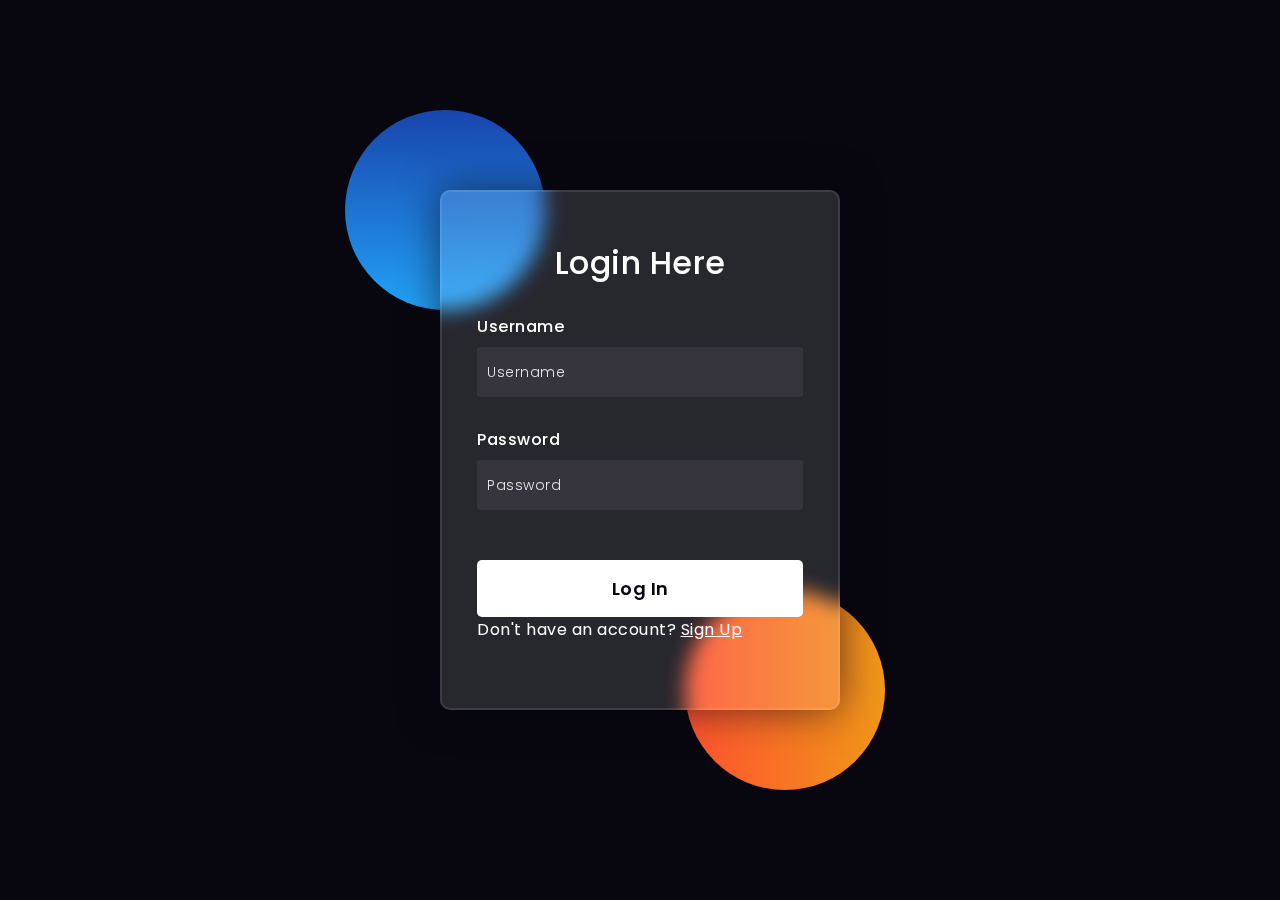
<file: index.html>
<!DOCTYPE html>
<html lang="en">
<head>
  <!-- Design by foolishdeveloper.com -->
    <title>Glassmorphism login Form Tutorial in html css</title>
 
    <link rel="preconnect" href="https://fonts.gstatic.com">
    <link rel="stylesheet" href="https://cdnjs.cloudflare.com/ajax/libs/font-awesome/5.15.4/css/all.min.css">
    <link href="https://fonts.googleapis.com/css2?family=Poppins:wght@300;500;600&display=swap" rel="stylesheet">
    <!--Stylesheet-->
    <style media="screen">
      *,
*:before,
*:after{
    padding: 0;
    margin: 0;
    box-sizing: border-box;
}
body{
    background-color: #080710;
}
.background{
    width: 430px;
    height: 520px;
    position: absolute;
    transform: translate(-50%,-50%);
    left: 50%;
    top: 50%;
}
.background .shape{
    height: 200px;
    width: 200px;
    position: absolute;
    border-radius: 50%;
}
.shape:first-child{
    background: linear-gradient(
        #1845ad,
        #23a2f6
    );
    left: -80px;
    top: -80px;
}
.shape:last-child{
    background: linear-gradient(
        to right,
        #ff512f,
        #f09819
    );
    right: -30px;
    bottom: -80px;
}
form{
    height: 520px;
    width: 400px;
    background-color: rgba(255,255,255,0.13);
    position: absolute;
    transform: translate(-50%,-50%);
    top: 50%;
    left: 50%;
    border-radius: 10px;
    backdrop-filter: blur(10px);
    border: 2px solid rgba(255,255,255,0.1);
    box-shadow: 0 0 40px rgba(8,7,16,0.6);
    padding: 50px 35px;
}
form *{
    font-family: 'Poppins',sans-serif;
    color: #ffffff;
    letter-spacing: 0.5px;
    outline: none;
    border: none;
}
form h3{
    font-size: 32px;
    font-weight: 500;
    line-height: 42px;
    text-align: center;
}

label{
    display: block;
    margin-top: 30px;
    font-size: 16px;
    font-weight: 500;
}
input{
    display: block;
    height: 50px;
    width: 100%;
    background-color: rgba(255,255,255,0.07);
    border-radius: 3px;
    padding: 0 10px;
    margin-top: 8px;
    font-size: 14px;
    font-weight: 300;
}
::placeholder{
    color: #e5e5e5;
}
button{
    margin-top: 50px;
    width: 100%;
    background-color: #ffffff;
    color: #080710;
    padding: 15px 0;
    font-size: 18px;
    font-weight: 600;
    border-radius: 5px;
    cursor: pointer;
}
.social{
  margin-top: 30px;
  display: flex;
}
.social div{
  background: red;
  width: 150px;
  border-radius: 3px;
  padding: 5px 10px 10px 5px;
  background-color: rgba(255,255,255,0.27);
  color: #eaf0fb;
  text-align: center;
}
.social div:hover{
  background-color: rgba(255,255,255,0.47);
}
.social .fb{
  margin-left: 25px;
}
.social i{
  margin-right: 4px;
}

    </style>
</head>
<body>
    <div class="background">
        <div class="shape"></div>
        <div class="shape"></div>
    </div>
    <form id="loginForm">
        <h3 id="form-title">Login Here</h3>

        <label for="username">Username</label>
        <input type="text" placeholder="Username" id="username" required>

        <label for="password">Password</label>
        <input type="password" placeholder="Password" id="password" required>

        <button type="submit" id="action-button">Log In</button>
        <p>Don't have an account? <a href="signup.html">Sign Up</a></p>
    </form>

    <script>
    document.getElementById('loginForm').addEventListener('submit', async function(event) {
        event.preventDefault();
        const username = document.getElementById('username').value;
        const password = document.getElementById('password').value;

        const response = await fetch('https://wmlq6vci9c.execute-api.eu-west-1.amazonaws.com/dev/login', {
            method: 'POST',
            body: JSON.stringify({ username, password }),
            headers: { 'Content-Type': 'application/json' }
        });

        if (response.ok) {
            alert('Login successful!');
            window.location.href = 'home.html';
        } else {
            const error = await response.json();
            alert('Login failed. ' + error.message);
        }
    });
</script>

    </script>
        
</body>
</html>
</file>
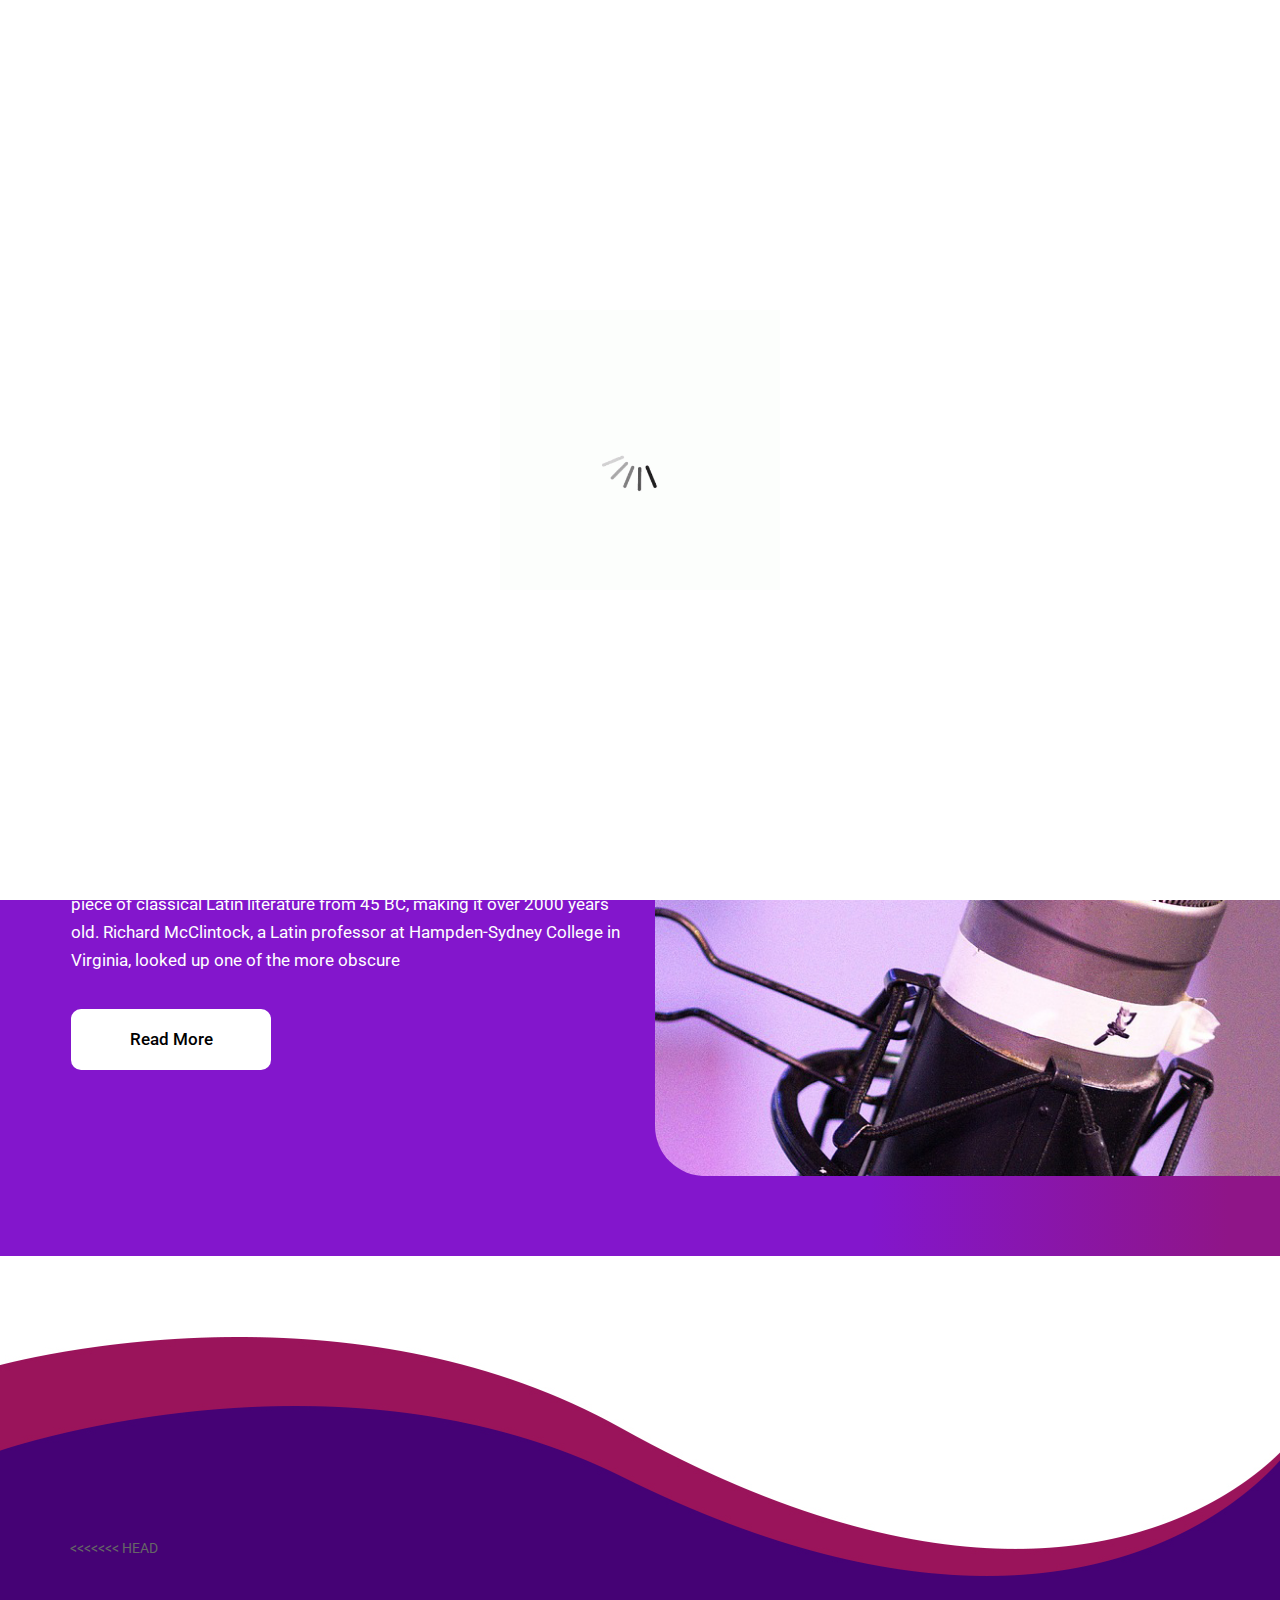
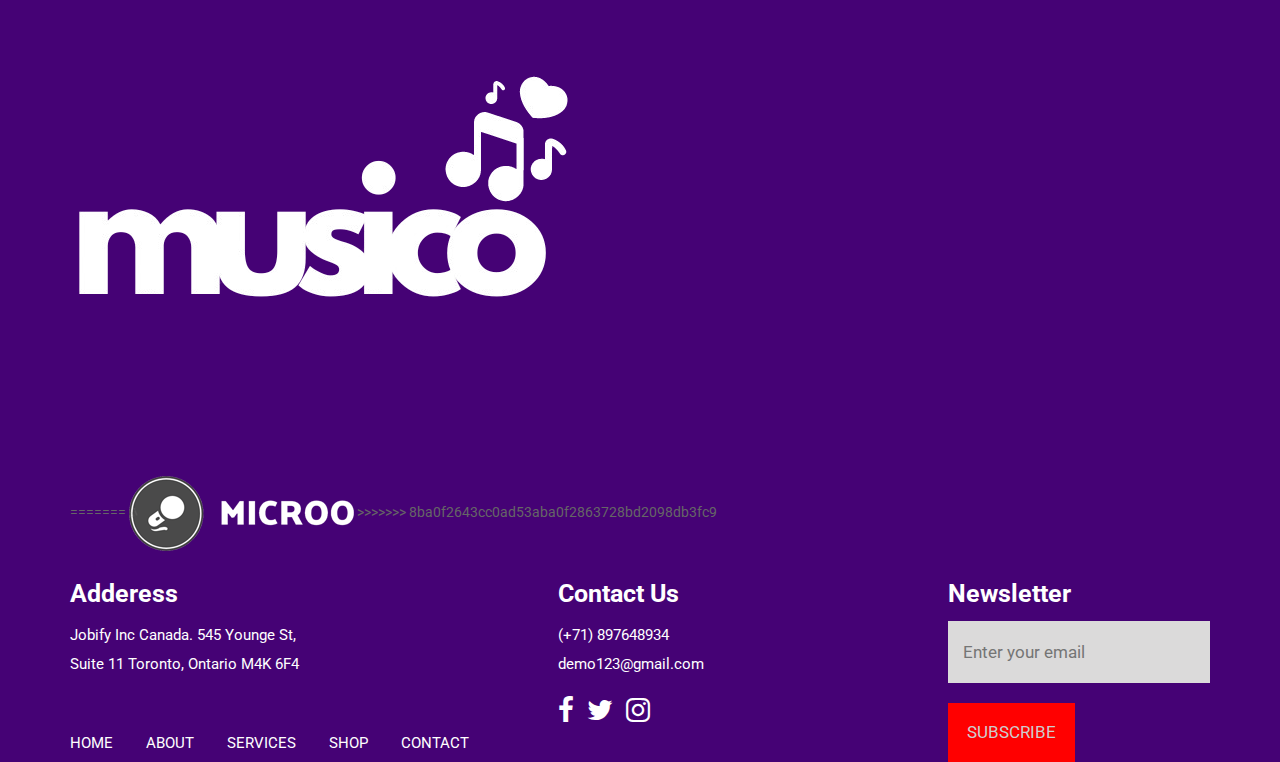
<file: about.html>
<!DOCTYPE html>
<html lang="en">
   <head>
      <!-- basic -->
      <meta charset="utf-8">
      <meta http-equiv="X-UA-Compatible" content="IE=edge">
      <!-- mobile metas -->
      <meta name="viewport" content="width=device-width, initial-scale=1">
      <meta name="viewport" content="initial-scale=1, maximum-scale=1">
      <!-- site metas -->
      <title>musico</title>
      <meta name="keywords" content="">
      <meta name="description" content="">
      <meta name="author" content="">
      <!-- bootstrap css -->
      <link rel="stylesheet" href="css/bootstrap.min.css">
      <!-- style css -->
      <link rel="stylesheet" href="css/style.css">
      <!-- responsive-->
      <link rel="stylesheet" href="css/responsive.css">
      <!-- awesome fontfamily -->
      <link rel="stylesheet" href="https://cdnjs.cloudflare.com/ajax/libs/font-awesome/4.7.0/css/font-awesome.min.css">
      <!--[if lt IE 9]>
      <script src="https://oss.maxcdn.com/html5shiv/3.7.3/html5shiv.min.js"></script>
      <script src="https://oss.maxcdn.com/respond/1.4.2/respond.min.js"></script><![endif]-->
   </head>
   <!-- body -->
   <body class="main-layout inner_page">
      <!-- loader  -->
      <div class="loader_bg">
         <div class="loader"><img src="images/loading.gif" alt="" /></div>
      </div>
      <!-- end loader -->
      <div id="mySidepanel" class="sidepanel">
         <a href="javascript:void(0)" class="closebtn" onclick="closeNav()">×</a>
         <a href="index.html">Home</a>
         <a class="active" href="about.html">About</a>
         <a href="services.html">Services</a>
         <a href="shop.html">Shop</a>
         <a href="contact.html">Contact</a>
      </div>
      <!-- header -->
      <header>
         <!-- header inner -->
         <div class="head-top">
            <div class="container-fluid">
               <div class="row d_flex">
                  <div class="col-sm-3">
                     <div class="logo3">
                        <a href="index.html"><img src="images/logo3.png" /></a>
                     </div>
                  </div>
                  <div class="col-sm-9">
                     <ul class="email text_align_right">
                        <li class="d_none"> <a href="javascript:void(0)"><i class="fa fa-user" aria-hidden="true"></i>
                           Login</a>
                        </li>
                        <li> <button class="openbtn" onclick="openNav()"><img src="images/menu_btn.png"></button></li>
                     </ul>
                  </div>
               </div>
            </div>
         </div>
      </header>
      <!-- end header -->
      <!-- about -->
      <div id="about" class="about">
         <div class="container-fluid">
            <div class="row d_flex">
               <div class="col-md-6">
                  <div class="titlepage text_align_left">
                     <h2>About Us</h2>
                     <p>Contrary to popular belief, Lorem Ipsum is not simply random text. It has roots in a piece of classical Latin literature from 45 BC, making it over 2000 years old. Richard McClintock, a Latin professor at Hampden-Sydney College in Virginia, looked up one of the more obscureContrary to popular belief, Lorem Ipsum is not simply random text. It has roots in a piece of classical Latin literature from 45 BC, making it over 2000 years old. Richard McClintock, a Latin professor at Hampden-Sydney College in Virginia, looked up one of the more obscure</p>
                     <a class="read_more" href="about.html">Read More</a>
                  </div>
               </div>
               <div class="col-md-6">
                  <div class="about_img">
                     <figure><img class="img_responsive" src="images/about_img.jpg" alt="#"/></figure>
                  </div>
               </div>
            </div>
         </div>
      </div>
      <!-- end about -->
      <!-- footer -->
      <footer>
         <div class="footer">
            <div class="container">
               <div class="row">
                  <div class="col-md-12">
<<<<<<< HEAD
                     <a class="logo3_footer"><img src="images/logo3.png" alt="#"/></a>
=======
                     <a class="logo_footer"><img src="images/logo.png" alt="#"/></a>
>>>>>>> 8ba0f2643cc0ad53aba0f2863728bd2098db3fc9
                  </div>
                  <div class="col-md-5">
                     <div class="Informa conta">
                        <h3>Adderess</h3>
                        <ul>
                           <li> Jobify Inc Canada. 545 Younge St, <br>Suite 11 Toronto, Ontario M4K 6F4
                           </li>
                        </ul>
                     </div>
                     <div class="Informa helpful">
                        <ul>
                           <li><a href="index.html">Home</a></li>
                           <li><a href="about.html">About</a></li>
                           <li><a href="services.html">Services</a></li>
                           <li><a href="shop.html">Shop</a></li>
                           <li><a href="contact.html">Contact</a></li>
                        </ul>
                     </div>
                  </div>
                  <div class="col-md-4">
                     <div class="Informa conta">
                        <h3>Contact Us</h3>
                        <ul>
                           <li> <a href="Javascript:void(0)"> (+71) 897648934
                              </a>
                           </li>
                           <li> <a href="Javascript:void(0)">  demo123@gmail.com
                              </a>
                           </li>
                        </ul>
                     </div>
                     <ul class="social_icon text_align_center">
                        <li> <a href="Javascript:void(0)"><i class="fa fa-facebook-f"></i></a></li>
                        <li> <a href="Javascript:void(0)"><i class="fa fa-twitter"></i></a></li>
                        <li> <a href="Javascript:void(0)"><i class="fa fa-instagram" aria-hidden="true"></i></a></li>
                     </ul>
                  </div>
                  <div class="col-md-3">
                     <div class="Informa">
                        <h3>Newsletter</h3>
                        <form class="newslatter_form">
                           <input class="ente" placeholder="Enter your email" type="text" name="Enter your email">
                           <button class="subs_btn">Subscribe</button>
                        </form>
                     </div>
                  </div>
               </div>
            </div>
         </div>
      </footer>
      <!-- end footer -->
      <!-- Javascript files-->
      <script src="js/jquery.min.js"></script>
      <script src="js/bootstrap.bundle.min.js"></script>
      <script src="js/jquery-3.0.0.min.js"></script>
      <script src="js/custom.js"></script>
   </body>
</html>
</file>
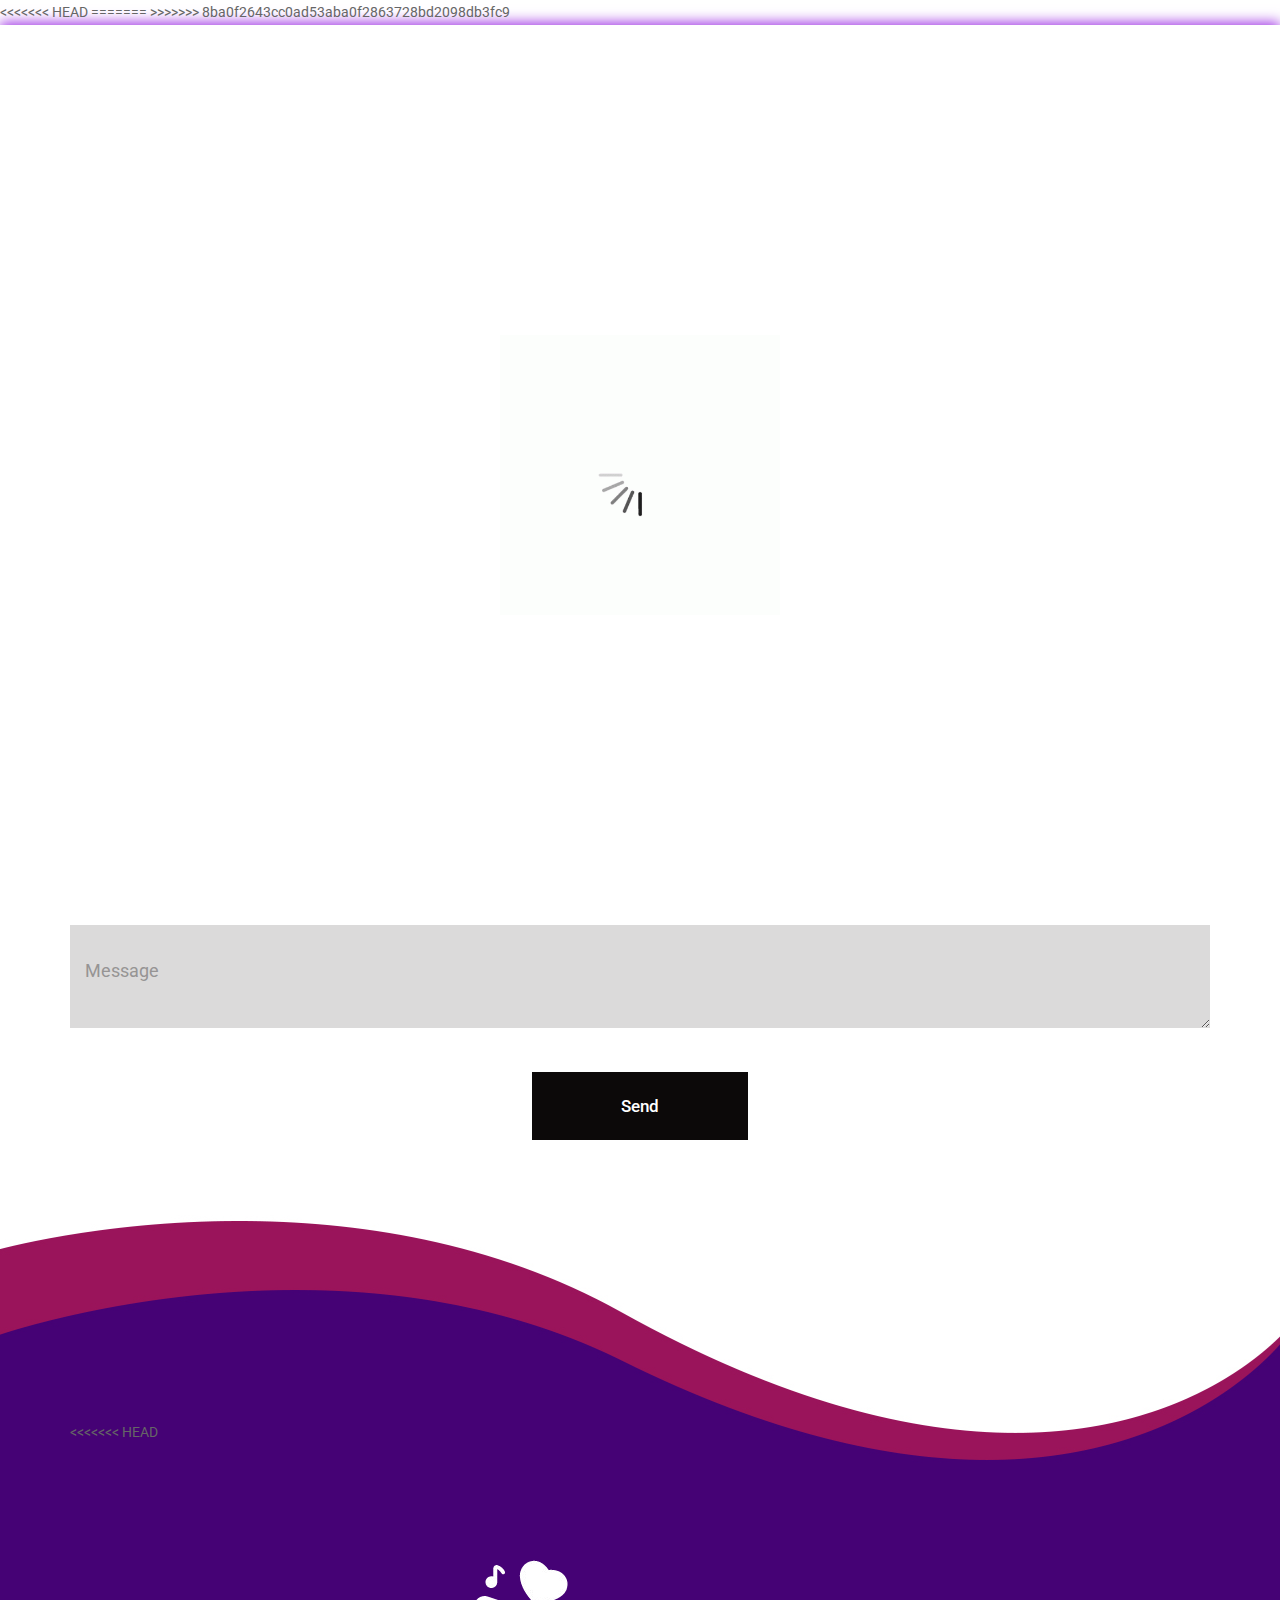
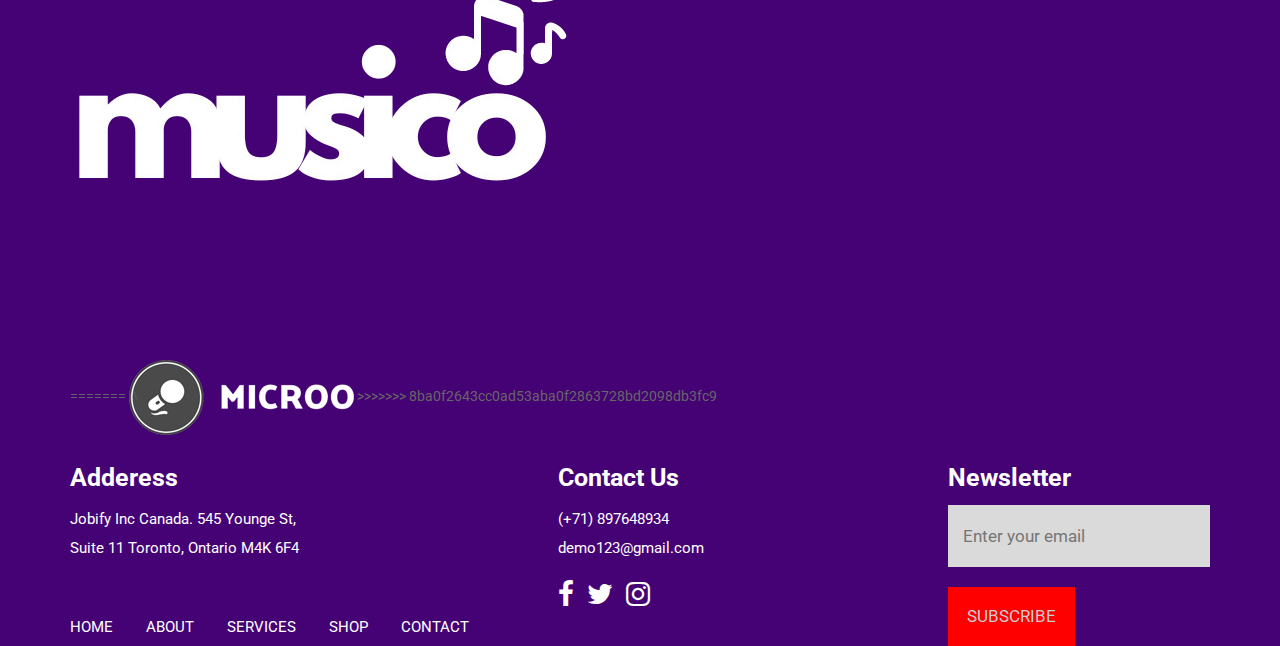
<file: contact.html>
<!DOCTYPE html>
<html lang="en">
   <head>
      <!-- basic -->
      <meta charset="utf-8">
      <meta http-equiv="X-UA-Compatible" content="IE=edge">
      <!-- mobile metas -->
      <meta name="viewport" content="width=device-width, initial-scale=1">
      <meta name="viewport" content="initial-scale=1, maximum-scale=1">
      <!-- site metas -->
<<<<<<< HEAD
      <title>musico</title>
=======
      <title>microo</title>
>>>>>>> 8ba0f2643cc0ad53aba0f2863728bd2098db3fc9
      <meta name="keywords" content="">
      <meta name="description" content="">
      <meta name="author" content="">
      <!-- bootstrap css -->
      <link rel="stylesheet" href="css/bootstrap.min.css">
      <!-- style css -->
      <link rel="stylesheet" href="css/style.css">
      <!-- responsive-->
      <link rel="stylesheet" href="css/responsive.css">
      <!-- awesome fontfamily -->
      <link rel="stylesheet" href="https://cdnjs.cloudflare.com/ajax/libs/font-awesome/4.7.0/css/font-awesome.min.css">
      <!--[if lt IE 9]>
      <script src="https://oss.maxcdn.com/html5shiv/3.7.3/html5shiv.min.js"></script>
      <script src="https://oss.maxcdn.com/respond/1.4.2/respond.min.js"></script><![endif]-->
   </head>
   <!-- body -->
   <body class="main-layout inner_page">
      <!-- loader  -->
      <div class="loader_bg">
         <div class="loader"><img src="images/loading.gif" alt="" /></div>
      </div>
      <!-- end loader -->
      <div id="mySidepanel" class="sidepanel">
         <a href="javascript:void(0)" class="closebtn" onclick="closeNav()">×</a>
         <a href="index.html">Home</a>
         <a href="about.html">About</a>
         <a href="services.html">Services</a>
         <a href="shop.html">Shop</a>
         <a class="active" href="contact.html">Contact</a>
      </div>
      <!-- header -->
      <header>
         <!-- header inner -->
         <div class="head-top">
            <div class="container-fluid">
               <div class="row d_flex">
                  <div class="col-sm-3">
<<<<<<< HEAD
                     <div class="logo3">
                        <a href="index.html"><img src="images/logo3.png" /></a>
=======
                     <div class="logo">
                        <a href="index.html"><img src="images/logo.png" /></a>
>>>>>>> 8ba0f2643cc0ad53aba0f2863728bd2098db3fc9
                     </div>
                  </div>
                  <div class="col-sm-9">
                     <ul class="email text_align_right">
                        <li class="d_none"> <a href="javascript:void(0)"><i class="fa fa-user" aria-hidden="true"></i>
                           Login</a>
                        </li>
                        <li> <button class="openbtn" onclick="openNav()"><img src="images/menu_btn.png"></button></li>
                     </ul>
                  </div>
               </div>
            </div>
         </div>
      </header>
      <!-- end header -->
      <!-- contact section -->
      <div class="contact left_cross_right">
         <div class="container">
            <div class="row">
               <div class="col-md-12">
                  <div class="titlepage text_align_left">
                     <h2>Request a call back.</h2>
                     <p>There are many variations of passages of Lorem Ipsum available, but the majority have suffered alteration in some form, by injected humour, or raThere are many variations of passages of Lorem Ipsum available, but the majority have suffered alteration in some form, by injected humour, or raThere are many variations of passages of Lorem      </p>
                  </div>
               </div>
               <div class="col-md-12">
                  <form id="request" class="main_form">
                     <div class="row">
                        <div class="col-md-12 ">
                           <input class="contactus" placeholder="You Name" type="type" name="Name"> 
                        </div>
                        <div class="col-md-6">
                           <input class="contactus" placeholder="Email" type="type" name="Email"> 
                        </div>
                        <div class="col-md-6">
                           <input class="contactus" placeholder="Phone Number" type="type" name="Phone Number">                          
                        </div>
                        <div class="col-md-12">
                           <textarea class="textarea" placeholder="Message" type="Message"></textarea>
                        </div>
                        <div class="col-md-12">
                           <button class="send_btn">Send</button>
                        </div>
                     </div>
                  </form>
               </div>
            </div>
         </div>
      </div>
      <!-- end contact section -->
      <!-- footer -->
      <footer>
         <div class="footer">
            <div class="container">
               <div class="row">
                  <div class="col-md-12">
<<<<<<< HEAD
                     <a class="logo3_footer"><img src="images/logo3.png" alt="#"/></a>
=======
                     <a class="logo_footer"><img src="images/logo.png" alt="#"/></a>
>>>>>>> 8ba0f2643cc0ad53aba0f2863728bd2098db3fc9
                  </div>
                  <div class="col-md-5">
                     <div class="Informa conta">
                        <h3>Adderess</h3>
                        <ul>
                           <li> Jobify Inc Canada. 545 Younge St, <br>Suite 11 Toronto, Ontario M4K 6F4
                           </li>
                        </ul>
                     </div>
                     <div class="Informa helpful">
                        <ul>
                           <li><a href="index.html">Home</a></li>
                           <li><a href="about.html">About</a></li>
                           <li><a href="services.html">Services</a></li>
                           <li><a href="shop.html">Shop</a></li>
                           <li><a href="contact.html">Contact</a></li>
                        </ul>
                     </div>
                  </div>
                  <div class="col-md-4">
                     <div class="Informa conta">
                        <h3>Contact Us</h3>
                        <ul>
                           <li> <a href="Javascript:void(0)"> (+71) 897648934
                              </a>
                           </li>
                           <li> <a href="Javascript:void(0)">  demo123@gmail.com
                              </a>
                           </li>
                        </ul>
                     </div>
                     <ul class="social_icon text_align_center">
                        <li> <a href="Javascript:void(0)"><i class="fa fa-facebook-f"></i></a></li>
                        <li> <a href="Javascript:void(0)"><i class="fa fa-twitter"></i></a></li>
                        <li> <a href="Javascript:void(0)"><i class="fa fa-instagram" aria-hidden="true"></i></a></li>
                     </ul>
                  </div>
                  <div class="col-md-3">
                     <div class="Informa">
                        <h3>Newsletter</h3>
                        <form class="newslatter_form">
                           <input class="ente" placeholder="Enter your email" type="text" name="Enter your email">
                           <button class="subs_btn">Subscribe</button>
                        </form>
                     </div>
                  </div>
               </div>
            </div>
            </div>
         </div>
      </footer>
      <!-- end footer -->
      <!-- Javascript files-->
      <script src="js/jquery.min.js"></script>
      <script src="js/bootstrap.bundle.min.js"></script>
      <script src="js/jquery-3.0.0.min.js"></script>
      <script src="js/custom.js"></script>
   </body>
</html>
</file>
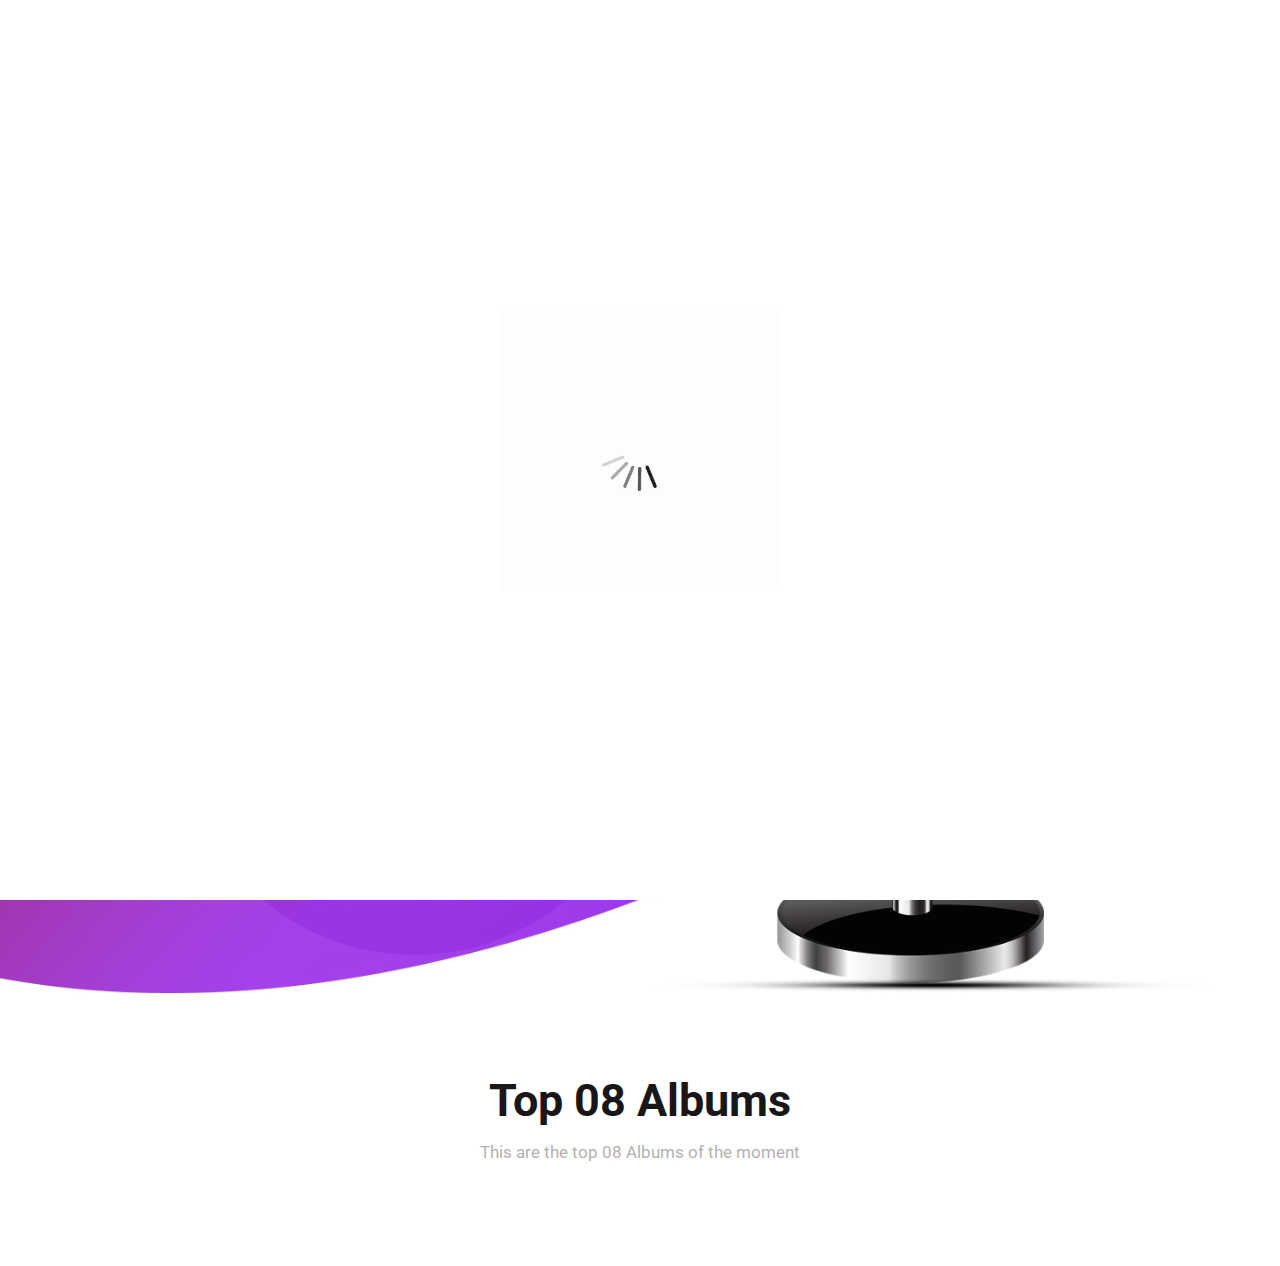
<file: home.html>
<!DOCTYPE html>
<html lang="en">
   <head>
      <!-- basic -->
      <meta charset="utf-8">
      <meta http-equiv="X-UA-Compatible" content="IE=edge">
      <!-- mobile metas -->
      <meta name="viewport" content="width=device-width, initial-scale=1">
      <meta name="viewport" content="initial-scale=1, maximum-scale=1">
      <!-- site metas -->
      <title>musico</title>
      <meta name="keywords" content="">
      <meta name="description" content="">
      <meta name="author" content="">
      <!-- bootstrap css -->
      <link rel="stylesheet" href="css/bootstrap.min.css">
      <!-- style css -->
      <link rel="stylesheet" href="css/style.css">
      <!-- responsive-->
      <link rel="stylesheet" href="css/responsive.css">
      <!-- awesome fontfamily -->
      <link rel="stylesheet" href="https://cdnjs.cloudflare.com/ajax/libs/font-awesome/4.7.0/css/font-awesome.min.css">
      <!--[if lt IE 9]>
      <script src="https://oss.maxcdn.com/html5shiv/3.7.3/html5shiv.min.js"></script>
      <script src="https://oss.maxcdn.com/respond/1.4.2/respond.min.js"></script><![endif]-->
   </head>
   <!-- body -->
   <body class="main-layout">
      <!-- loader  -->
      <div class="loader_bg">
         <div class="loader"><img src="images/loading.gif" alt="" /></div>
      </div>
      <!-- end loader -->
      <div id="mySidepanel" class="sidepanel">
         <a href="javascript:void(0)" class="closebtn" onclick="closeNav()">×</a>
         <a class="active" href="home.html">Home</a>
         <a href="about.html">About</a>
      </div>
      <!-- header -->
      <header>
         <!-- header inner -->
         <div class="head-top">
            <div class="container-fluid">
               <div class="row d_flex">
                  <div class="col-sm-3">
                     <div class="logo3">
                        <a href="home.html"><img src="images/logo3.png" style="width: 150px; height:150px;"/></a>
                     </div>
                  </div>
                  <div class="col-sm-9">
                     <ul class="email text_align_right">
                        <li class="d_none"> <a href=index.html><i class="fa fa-user" aria-hidden="true"></i>
                           Login</a>
                        </li>
                        <li> <button class="openbtn" onclick="openNav()"><img src="images/menu_btn.png"></button></li>
                     </ul>
                  </div>
               </div>
            </div>
         </div>
      </header>
      <!-- end header -->
      <!-- start slider section -->
      <div id="top_section" class=" banner_main">
         <div class="container">
            <div class="row d_flex">
               <div class="col-md-6">
                  <div class="airmic">
                     <h1> Musico </h1>
                     <p> Rapid music consulting, lets make it fun 😏💃🎧 
                     </p>
                     <a class="read_more" href="Javascript:void(0)">Book Now </a>
                  </div>
               </div>
               <div class="col-md-6">
                  <div class="mic_img">
                     <figure><img src="images/right_side.png" alt="#"/></figure>
                  </div>
               </div>
            </div>
         </div>
      </div>
      <!-- end slider section -->
      <!-- our_mics -->
      <div class="our_mics">
         <div class="container">
            <div class="row">
               <div class="col-md-10 offset-md-1">
                  <div class="titlepage text_align_center">
                     <h2>Top 08 Albums</h2>
                     <p>This are the top 08 Albums of the moment</p>
                  </div>
               </div>
            </div>
            <div id="album-images" class="row">
            </div>
      </div>
      <!-- end our_mics -->
      <!-- footer -->
      
      <!-- end footer -->
      <!-- Javascript files-->
      <script src="js/jquery.min.js"></script>
      <script src="js/bootstrap.bundle.min.js"></script>
      <script src="js/jquery-3.0.0.min.js"></script>
      <script src="js/custom.js"></script>
      <script>
         async function fetchAlbumImages() {
            const response = await fetch('https://wmlq6vci9c.execute-api.eu-west-1.amazonaws.com/dev/spotify?limit=8');
            const albums = await response.json();
            console.log(albums)
            const container = document.getElementById('album-images');
            albums.forEach(album => {
                  const col = document.createElement('div');
                  col.className = 'col-md-3 col-sm-6 margin_bottom40';
                  col.innerHTML = `
                        <div id="ho_show" class="mics">
                            <figure><img class="img_responsive" src="${album.imageUrl}" alt="${album.name}" /></figure>
                            <div class="mics_icon">
                                <a href="services.html">
                                    ${album.artist}
                                </a>
                            </div>
                        </div>
                    `;
                  container.appendChild(col);
               });
         }
         fetchAlbumImages();
      </script>
   </body>
</html>
</file>
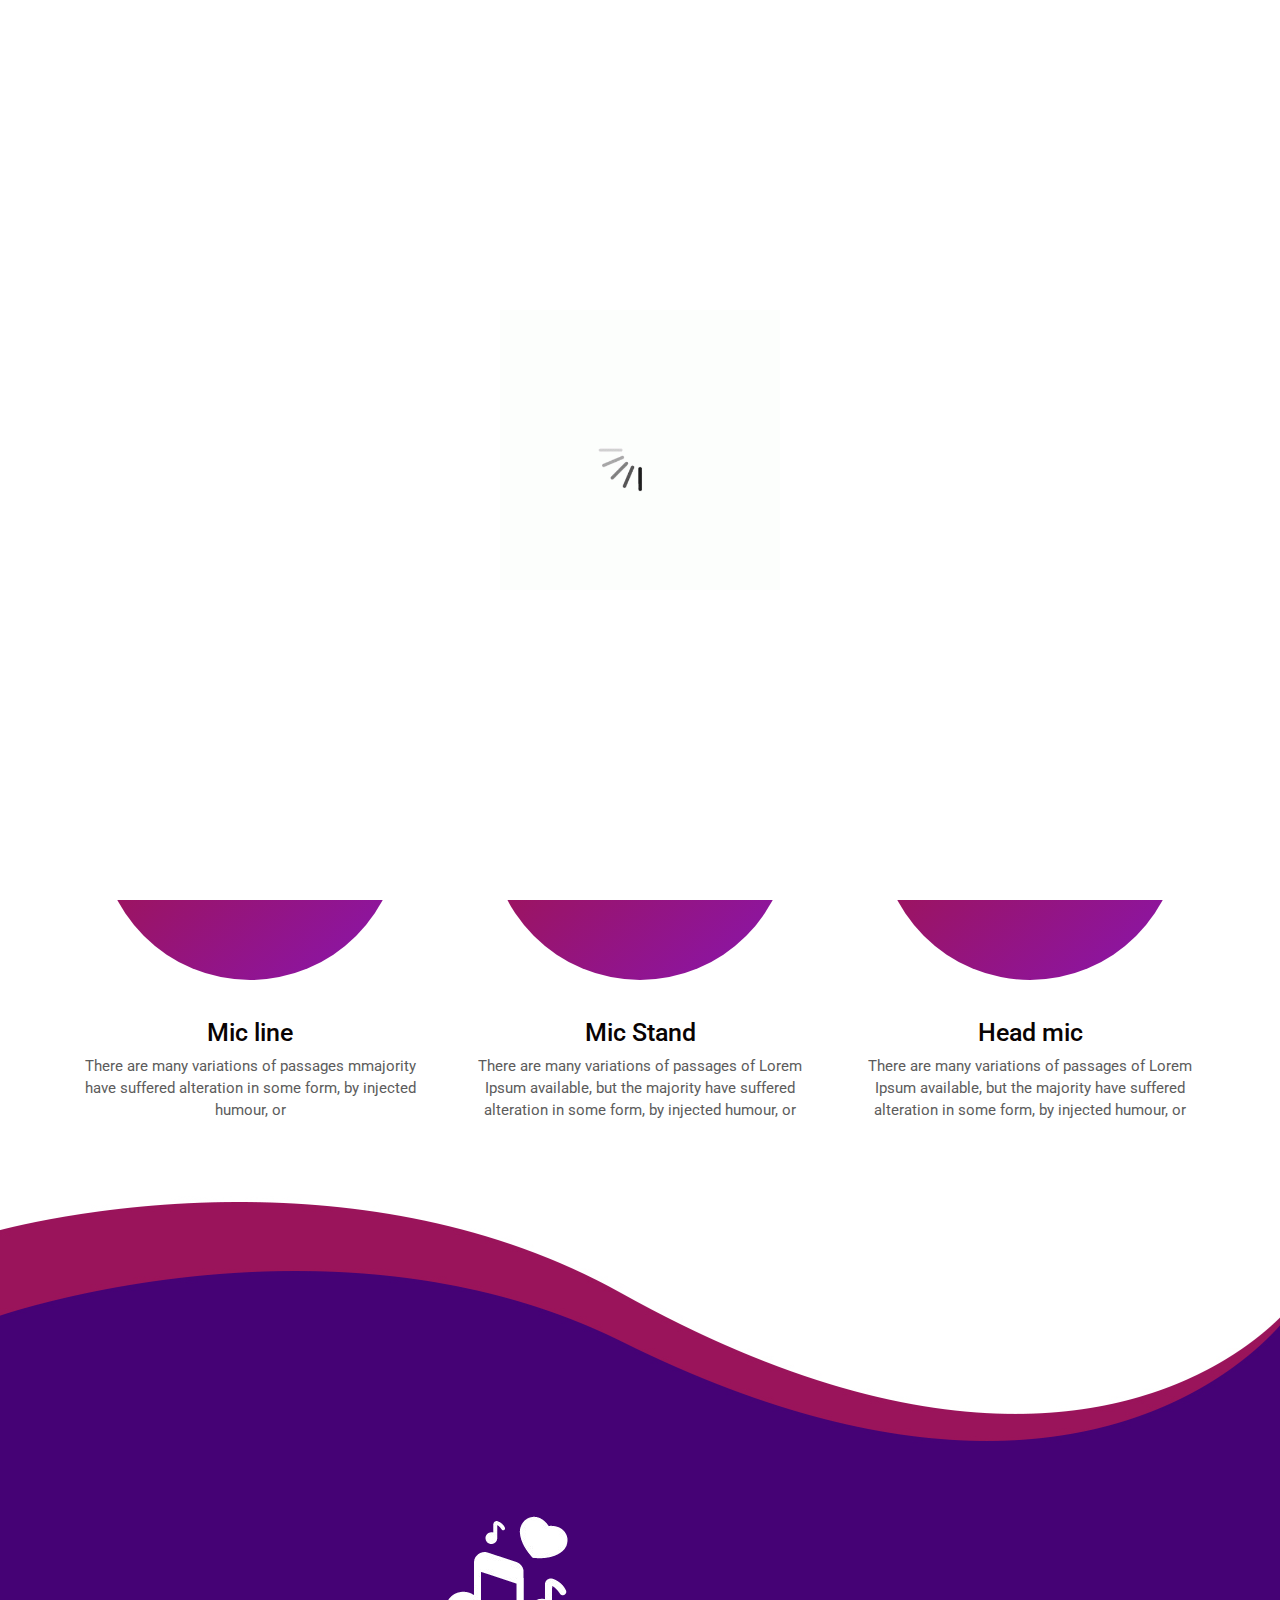
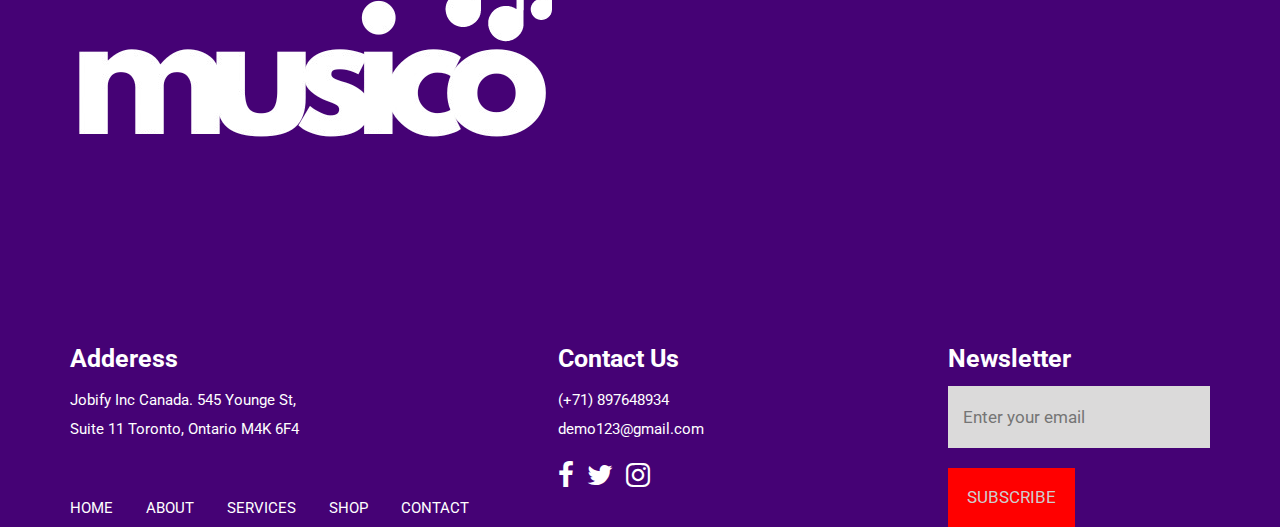
<file: services.html>
<!DOCTYPE html>
<html lang="en">
   <head>
      <!-- basic -->
      <meta charset="utf-8">
      <meta http-equiv="X-UA-Compatible" content="IE=edge">
      <!-- mobile metas -->
      <meta name="viewport" content="width=device-width, initial-scale=1">
      <meta name="viewport" content="initial-scale=1, maximum-scale=1">
      <!-- site metas -->
      <title>musico</title>
      <meta name="keywords" content="">
      <meta name="description" content="">
      <meta name="author" content="">
      <!-- bootstrap css -->
      <link rel="stylesheet" href="css/bootstrap.min.css">
      <!-- style css -->
      <link rel="stylesheet" href="css/style.css">
      <!-- responsive-->
      <link rel="stylesheet" href="css/responsive.css">
      <!-- awesome fontfamily -->
      <link rel="stylesheet" href="https://cdnjs.cloudflare.com/ajax/libs/font-awesome/4.7.0/css/font-awesome.min.css">
      <!--[if lt IE 9]>
      <script src="https://oss.maxcdn.com/html5shiv/3.7.3/html5shiv.min.js"></script>
      <script src="https://oss.maxcdn.com/respond/1.4.2/respond.min.js"></script><![endif]-->
   </head>
   <!-- body -->
   <body class="main-layout inner_page">
      <!-- loader  -->
      <div class="loader_bg">
         <div class="loader"><img src="images/loading.gif" alt="" /></div>
      </div>
      <!-- end loader -->
      <div id="mySidepanel" class="sidepanel">
         <a href="javascript:void(0)" class="closebtn" onclick="closeNav()">×</a>
         <a href="index.html">Home</a>
         <a href="about.html">About</a>
         <a class="active" href="services.html">Services</a>
         <a href="shop.html">Shop</a>
         <a href="contact.html">Contact</a>
      </div>
      <!-- header -->
      <header>
         <!-- header inner -->
         <div class="head-top">
            <div class="container-fluid">
               <div class="row d_flex">
                  <div class="col-sm-3">
                     <div class="logo3">
                        <a href="index.html"><img src="images/logo3.png" /></a>
                     </div>
                  </div>
                  <div class="col-sm-9">
                     <ul class="email text_align_right">
                        <li class="d_none"> <a href="javascript:void(0)"><i class="fa fa-user" aria-hidden="true"></i>
                           Login</a>
                        </li>
                        <li> <button class="openbtn" onclick="openNav()"><img src="images/menu_btn.png"></button></li>
                     </ul>
                  </div>
               </div>
            </div>
         </div>
      </header>
      <!-- end header -->
      <!-- services -->
      <div class="services">
         <div class="container">
            <div class="row">
               <div class="col-md-12">
                  <div class="titlepage text_align_center">
                     <h2>Our Services</h2>
                     <p>There are many variations of passages of Lorem Ipsum available, but the majority have suffered alteration in some form, by injected humour, or randomised words which don't look even slightly believable. If you</p>
                  </div>
               </div>
            </div>
            <div class="row">
               <div class="col-md-4">
                  <div class="service_img text_align_center">
                     <i><img src="images/service1.png" alt="#"/></i>
                  </div>
                  <div class="service_text text_align_center">
                     <h3>Mic line</h3>
                     <p>There are many variations of passages mmajority have suffered alteration in some form, by injected humour, or</p>
                  </div>
               </div>
               <div class="col-md-4">
                  <div class="service_img text_align_center">
                     <i><img src="images/service2.png" alt="#"/></i>
                  </div>
                  <div class="service_text text_align_center">
                     <h3>Mic Stand</h3>
                     <p>There are many variations of passages of Lorem Ipsum available, but the majority have suffered alteration in some form, by injected humour, or  </p>
                  </div>
               </div>
               <div class="col-md-4">
                  <div class="service_img text_align_center">
                     <i><img src="images/service3.png" alt="#"/></i>
                  </div>
                  <div class="service_text text_align_center">
                     <h3>Head mic</h3>
                     <p>There are many variations of passages of Lorem Ipsum available, but the majority have suffered alteration in some form, by injected humour, or </p>
                  </div>
               </div>
            </div>
         </div>
      </div>
      <!-- end services -->
      <!-- footer -->
      <footer>
         <div class="footer">
            <div class="container">
               <div class="row">
                  <div class="col-md-12">
                     <a class="logo3_footer"><img src="images/logo3.png" alt="#"/></a>
                  </div>
                  <div class="col-md-5">
                     <div class="Informa conta">
                        <h3>Adderess</h3>
                        <ul>
                           <li> Jobify Inc Canada. 545 Younge St, <br>Suite 11 Toronto, Ontario M4K 6F4
                           </li>
                        </ul>
                     </div>
                     <div class="Informa helpful">
                        <ul>
                           <li><a href="index.html">Home</a></li>
                           <li><a href="about.html">About</a></li>
                           <li><a href="services.html">Services</a></li>
                           <li><a href="shop.html">Shop</a></li>
                           <li><a href="contact.html">Contact</a></li>
                        </ul>
                     </div>
                  </div>
                  <div class="col-md-4">
                     <div class="Informa conta">
                        <h3>Contact Us</h3>
                        <ul>
                           <li> <a href="Javascript:void(0)"> (+71) 897648934
                              </a>
                           </li>
                           <li> <a href="Javascript:void(0)">  demo123@gmail.com
                              </a>
                           </li>
                        </ul>
                     </div>
                     <ul class="social_icon text_align_center">
                        <li> <a href="Javascript:void(0)"><i class="fa fa-facebook-f"></i></a></li>
                        <li> <a href="Javascript:void(0)"><i class="fa fa-twitter"></i></a></li>
                        <li> <a href="Javascript:void(0)"><i class="fa fa-instagram" aria-hidden="true"></i></a></li>
                     </ul>
                  </div>
                  <div class="col-md-3">
                     <div class="Informa">
                        <h3>Newsletter</h3>
                        <form class="newslatter_form">
                           <input class="ente" placeholder="Enter your email" type="text" name="Enter your email">
                           <button class="subs_btn">Subscribe</button>
                        </form>
                     </div>
                  </div>
               </div>
            </div>
         </div>
      </footer>
      <!-- end footer -->
      <!-- Javascript files-->
      <script src="js/jquery.min.js"></script>
      <script src="js/bootstrap.bundle.min.js"></script>
      <script src="js/jquery-3.0.0.min.js"></script>
      <script src="js/custom.js"></script>
   </body>
</html>
</file>
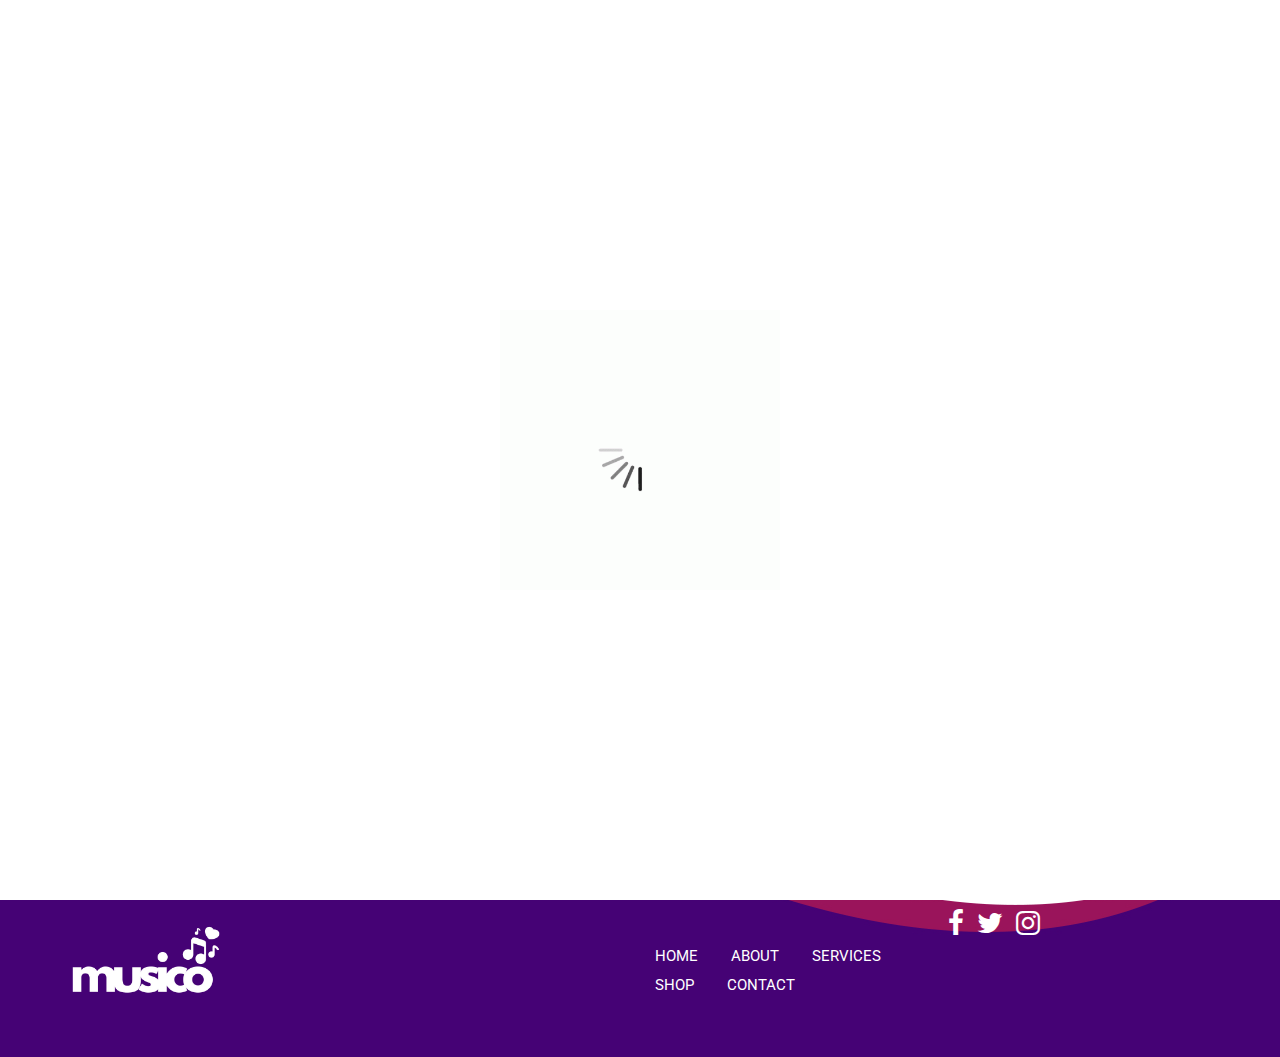
<file: shop.html>
<!DOCTYPE html>
<html lang="en">

<head>
   <!-- basic -->
   <meta charset="utf-8">
   <meta http-equiv="X-UA-Compatible" content="IE=edge">
   <!-- mobile metas -->
   <meta name="viewport" content="width=device-width, initial-scale=1">
   <meta name="viewport" content="initial-scale=1, maximum-scale=1">
   <!-- site metas -->
   <title>musico</title>
   <meta name="keywords" content="">
   <meta name="description" content="">
   <meta name="author" content="">
   <!-- bootstrap css -->
   <link rel="stylesheet" href="css/bootstrap.min.css">
   <!-- style css -->
   <link rel="stylesheet" href="css/style.css">
   <!-- responsive-->
   <link rel="stylesheet" href="css/responsive.css">
   <!-- awesome fontfamily -->
   <link rel="stylesheet" href="https://cdnjs.cloudflare.com/ajax/libs/font-awesome/4.7.0/css/font-awesome.min.css">
   <!--[if lt IE 9]>
      <script src="https://oss.maxcdn.com/html5shiv/3.7.3/html5shiv.min.js"></script>
      <script src="https://oss.maxcdn.com/respond/1.4.2/respond.min.js"></script><![endif]-->
</head>
<!-- body -->

<body class="main-layout inner_page">
   <!-- loader  -->
   <div class="loader_bg">
      <div class="loader"><img src="images/loading.gif" alt="" /></div>
   </div>
   <!-- end loader -->
   <div id="mySidepanel" class="sidepanel">
      <a href="javascript:void(0)" class="closebtn" onclick="closeNav()">×</a>
      <a href="index.html">Home</a>
      <a href="about.html">About</a>
      <a href="services.html">Services</a>
      <a class="active" href="shop.html">Shop</a>
      <a href="contact.html">Contact</a>
   </div>
   <!-- header -->
   <header>
      <!-- header inner -->
      <div class="head-top">
         <div class="container-fluid">
            <div class="row d_flex">
               <div class="col-sm-3">
                  <div class="logo3">
                     <a href="index.html"><img src="images/logo3.png" style="width: 150px; height:150px;"/></a>
                  </div>
               </div>
               <div class="col-sm-9">
                  <ul class="email text_align_right">
                     <li class="d_none"> <a href="javascript:void(0)"><i class="fa fa-user" aria-hidden="true"></i>
                           Login</a>
                     </li>
                     <li> <button class="openbtn" onclick="openNav()"><img src="images/menu_btn.png"></button></li>
                  </ul>
               </div>
            </div>
         </div>
      </div>
   </header>
   <!-- end header -->
   <!-- our_mics -->
   <div class="our_mics">
      <div class="container">
         <div class="row">
            <div class="col-md-10 offset-md-1">
               <div class="titlepage text_align_center">
                  <h2>Our Shop</h2>
                  <p>There are many variations of passages of Lorem Ipsum available...</p>
               </div>
            </div>
         </div>
         <div id="album-images" class="row">
         </div>
      </div>
   </div>

   <script>
      async function fetchAlbumImages() {
         const response = await fetch('https://z9moorgr61.execute-api.eu-west-1.amazonaws.com/dev/spotify?limit=8');
         const albums = await response.json();
         console.log(albums)
         const container = document.getElementById('album-images');
         albums.forEach(album => {
               const col = document.createElement('div');
               col.className = 'col-md-4 col-sm-6 margin_bottom40';
               col.innerHTML = `
                     <div id="ho_show" class="mics">
                         <figure><img class="img_responsive" src="${album.imageUrl}" alt="${album.name}" /></figure>
                         <div class="mics_icon">
                             <a href="services.html">
                                 ${album.artist}
                             </a>
                         </div>
                     </div>
                 `;
               container.appendChild(col);
            });
      }
      fetchAlbumImages();
   </script>

   <!-- end our_mics -->
   <!-- footer -->
   <footer>
      <div class="footer">
         <div class="container">
            <div class="row">
               <div class="col-md-6">
                  <a class="logo3_footer"><img src="images/logo3.png" style="width: 150px; height:150px;" alt="#"/></a>
               </div>
               <div class="col-md-3">
                  <div class="Informa helpful">
                     <ul>
                        <li><a href="index.html">Home</a></li>
                        <li><a href="about.html">About</a></li>
                        <li><a href="services.html">Services</a></li>
                        <li><a href="shop.html">Shop</a></li>
                        <li><a href="contact.html">Contact</a></li>
                     </ul>
                  </div>
               </div>
               <div class="col-md-3">
                  <ul class="social_icon text_align_center">
                     <li> <a href="Javascript:void(0)"><i class="fa fa-facebook-f"></i></a></li>
                     <li> <a href="Javascript:void(0)"><i class="fa fa-twitter"></i></a></li>
                     <li> <a href="Javascript:void(0)"><i class="fa fa-instagram" aria-hidden="true"></i></a></li>
                  </ul>
               </div>
            </div>
         </div>
      </div>
   </footer>
   <!-- end footer -->
   <!-- Javascript files-->
   <script src="js/jquery.min.js"></script>
   <script src="js/bootstrap.bundle.min.js"></script>
   <script src="js/jquery-3.0.0.min.js"></script>
   <script src="js/custom.js"></script>
</body>

</html>
</file>
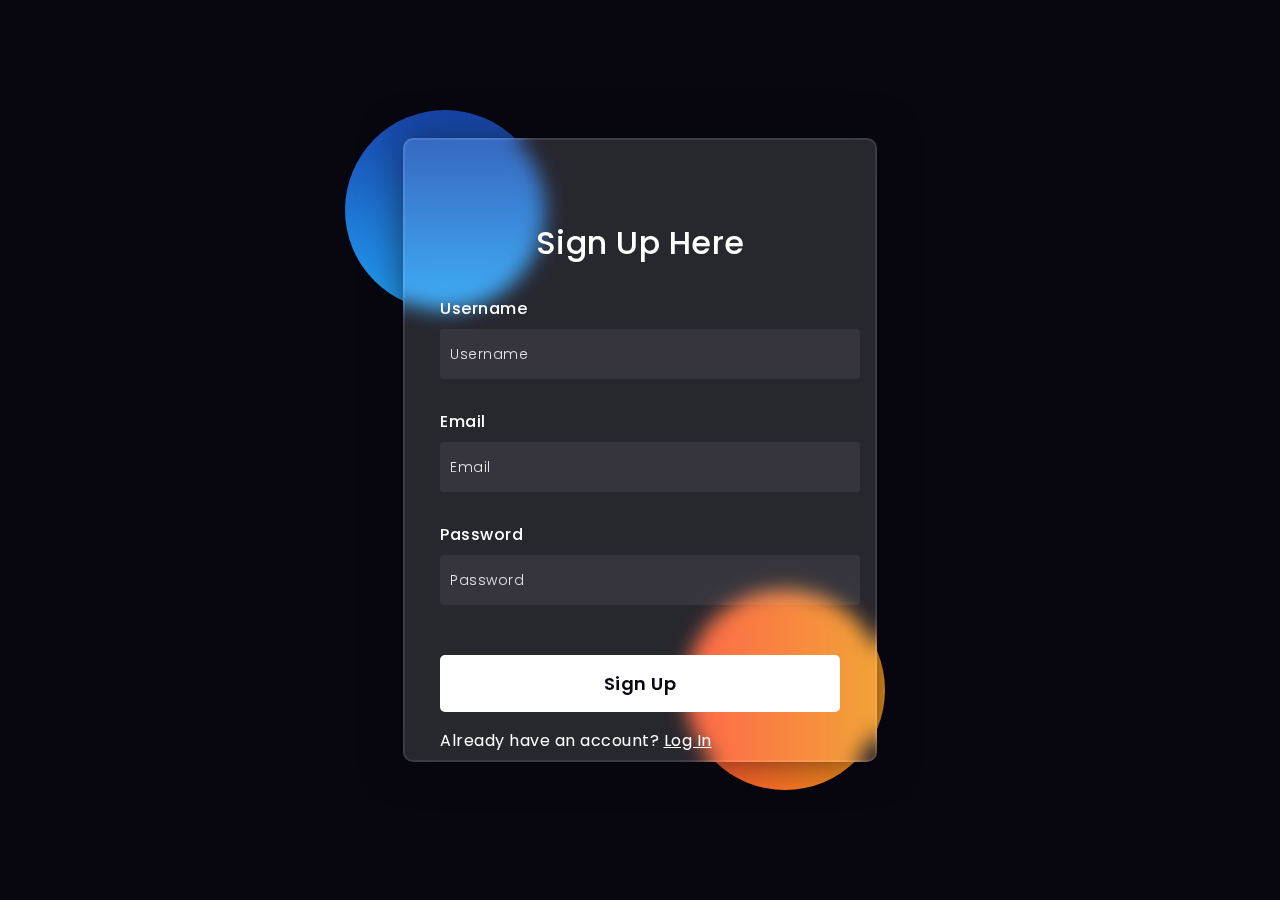
<file: signup.html>
<!DOCTYPE html>
<html lang="en">
<head>
    <title>Signup Form</title>
    <link rel="preconnect" href="https://fonts.gstatic.com">
    <link rel="stylesheet" href="https://cdnjs.cloudflare.com/ajax/libs/font-awesome/5.15.4/css/all.min.css">
    <link href="https://fonts.googleapis.com/css2?family=Poppins:wght@300;500;600&display=swap" rel="stylesheet">
    <style>
        /* Same styling as your login page */
        body { background-color: #080710; }
        .background { width: 430px; height: 520px; position: absolute; transform: translate(-50%, -50%); left: 50%; top: 50%; }
        .background .shape { height: 200px; width: 200px; position: absolute; border-radius: 50%; }
        .shape:first-child { background: linear-gradient(#1845ad, #23a2f6); left: -80px; top: -80px; }
        .shape:last-child { background: linear-gradient(to right, #ff512f, #f09819); right: -30px; bottom: -80px; }
        form { height: 520px; width: 400px; background-color: rgba(255, 255, 255, 0.13); position: absolute; transform: translate(-50%, -50%); top: 50%; left: 50%; border-radius: 10px; backdrop-filter: blur(10px); border: 2px solid rgba(255, 255, 255, 0.1); box-shadow: 0 0 40px rgba(8, 7, 16, 0.6); padding: 50px 35px; }
        form * { font-family: 'Poppins', sans-serif; color: #ffffff; letter-spacing: 0.5px; outline: none; border: none; }
        form h3 { font-size: 32px; font-weight: 500; line-height: 42px; text-align: center; }
        label { display: block; margin-top: 30px; font-size: 16px; font-weight: 500; }
        input { display: block; height: 50px; width: 100%; background-color: rgba(255, 255, 255, 0.07); border-radius: 3px; padding: 0 10px; margin-top: 8px; font-size: 14px; font-weight: 300; }
        ::placeholder { color: #e5e5e5; }
        button { margin-top: 50px; width: 100%; background-color: #ffffff; color: #080710; padding: 15px 0; font-size: 18px; font-weight: 600; border-radius: 5px; cursor: pointer; }
        .social { margin-top: 30px; display: flex; }
        .social div { background: red; width: 150px; border-radius: 3px; padding: 5px 10px 10px 5px; background-color: rgba(255, 255, 255, 0.27); color: #eaf0fb; text-align: center; }
        .social div:hover { background-color: rgba(255, 255, 255, 0.47); }
        .social .fb { margin-left: 25px; }
        .social i { margin-right: 4px; }
    </style>
</head>
<body>
    <div class="background">
        <div class="shape"></div>
        <div class="shape"></div>
    </div>
    <form id="signupForm">
        <h3>Sign Up Here</h3>

        <label for="username">Username</label>
        <input type="text" placeholder="Username" id="username" required>

        <label for="email">Email</label>
        <input type="email" placeholder="Email" id="email" required>

        <label for="password">Password</label>
        <input type="password" placeholder="Password" id="password" required>

        <button type="submit" id="action-button">Sign Up</button>
        <p>Already have an account? <a href="login.html">Log In</a></p>
    </form>

    <script>
        document.getElementById('signupForm').addEventListener('submit', async function(event) {
            event.preventDefault();
            const username = document.getElementById('username').value;
            const email = document.getElementById('email').value;
            const password = document.getElementById('password').value;

            const response = await fetch('/https://wmlq6vci9c.execute-api.eu-west-1.amazonaws.com/dev/signup', {
                method: 'POST',
                body: JSON.stringify({ username, password, email }),
                headers: { 'Content-Type': 'application/json' }
            });

            if (response.ok) {
                alert('Sign-up successful. Please log in.');
                window.location.href = 'login.html';
            } else {
                alert('Sign-up failed. Please try again.');
            }
        });
    </script>
    </body>
</html>
</file>
<file: css/style.css>
/*--------------------------------------------------------------------- 
File Name: style.css 
---------------------------------------------------------------------*/


/*--------------------------------------------------------------------- 
import Fonts 
---------------------------------------------------------------------*/

@import url('https://fonts.googleapis.com/css?family=Poppins:100,100i,200,200i,300,300i,400,400i,500,500i,600,600i,700,700i,800,800i,900,900i');
@import url('https://fonts.googleapis.com/css?family=Roboto:300,400,500,500i,700,700i,900,900i&display=swap');
@import url('https://fonts.googleapis.com/css?family=Open+Sans:400,600,600i,700,700i,800,800i&display=swap');

/*--------------------------------------------------------------------- 
import Files
 ---------------------------------------------------------------------*/

@import url(font-awesome.min.css);
@import url(owl.carousel.min.css);

/*--------------------------------------------------------------------- 
basic 
---------------------------------------------------------------------*/

body {
     color: #666666;
     font-size: 14px;
     font-family: 'Roboto', sans-serif;
     line-height: 1.80857;
     font-weight: normal;
}

a {
     color: #1f1f1f;
     text-decoration: none !important;
     outline: none !important;
     -webkit-transition: all .3s ease-in-out;
     -moz-transition: all .3s ease-in-out;
     -ms-transition: all .3s ease-in-out;
     -o-transition: all .3s ease-in-out;
     transition: all .3s ease-in-out;
}

h1,
h2,
h3,
h4,
h5,
h6 {
     letter-spacing: 0;
     font-weight: normal;
     position: relative;
     padding: 0;
     font-weight: normal;
     line-height: normal;
     color: #111111;
     margin: 0
}

h1 {
     font-size: 24px
}

h2 {
     font-size: 22px
}

h3 {
     font-size: 18px
}

h4 {
     font-size: 16px
}

h5 {
     font-size: 14px
}

h6 {
     font-size: 13px
}

*,
*::after,
*::before {
     -webkit-box-sizing: border-box;
     -moz-box-sizing: border-box;
     box-sizing: border-box;
}

h1 a,
h2 a,
h3 a,
h4 a,
h5 a,
h6 a {
     color: #212121;
     text-decoration: none!important;
     opacity: 1
}

button:focus {
     outline: none;
}

ul,
li,
ol {
     margin: 0px;
     padding: 0px;
     list-style: none;
}

p {
     margin: 0px;
     padding: 0;
     font-weight: 400;
     font-size: 17px;
     line-height: 28px;
}

a {
     color: #222222;
     text-decoration: none;
     outline: none !important;
}

a,
.btn {
     text-decoration: none !important;
     outline: none !important;
     -webkit-transition: all .3s ease-in-out;
     -moz-transition: all .3s ease-in-out;
     -ms-transition: all .3s ease-in-out;
     -o-transition: all .3s ease-in-out;
     transition: all .3s ease-in-out;
}

img {
     max-width: 100%;
     height: auto;
}

 :focus {
     outline: 0;
}

.btn-custom {
     margin-top: 20px;
     background-color: transparent !important;
     border: 2px solid #ddd;
     padding: 12px 40px;
     font-size: 16px;
}

.lead {
     font-size: 18px;
     line-height: 30px;
     color: #767676;
     margin: 0;
     padding: 0;
}

.form-control:focus {
     border-color: #ffffff !important;
     box-shadow: 0 0 0 .2rem rgba(255, 255, 255, .25);
}

.navbar-form input {
     border: none !important;
}

.badge {
     font-weight: 500;
}

blockquote {
     margin: 20px 0 20px;
     padding: 30px;
}

button {
     border: 0;
     margin: 0;
     padding: 0;
     cursor: pointer;
}

.full {
     width: 100%;
     float: left;
     margin: 0;
     padding: 0;
}

.titlepage {
     padding-bottom: 60px;
}

.titlepage h2 {
     font-size: 45px;
     font-weight: bold;
     line-height: 55px;
     color: #181616;
     padding-bottom: 10px;
}

.read_more {
     display: inline-block;
     background: #ffffff;
     color: #000;
     max-width: 200px;
     height: 61px;
     line-height: 61px;
     width: 100%;
     font-size: 17px;
     text-align: center;
     font-weight: 500;
     border-radius: 10px;
     transition: ease-in all 0.5s;
}

.read_more:hover {
     background: #8f1588;
     color: #fff;
     transition: ease-in all 0.5s;
}

.img_responsive {
     max-width: 150%;
}

.text_align_center {
     text-align: center;
}

.text_align_left {
     text-align: left;
}

.text_align_right {
     text-align: right;
}

.d_flex {
     display: flex;
     align-items: center;
     flex-wrap: wrap;
}

.container {
     max-width: 1170px;
}


/*---------------------------- 
loader  
----------------------------*/

.loader_bg {
     position: fixed;
     z-index: 9999999;
     background: #fff;
     width: 100%;
     height: 100%;
}

.loader {
     height: 100%;
     width: 100%;
     position: absolute;
     left: 0;
     top: 0;
     display: flex;
     justify-content: center;
     align-items: center;
}

.loader img {
     width: 280px;
}


/*--------------------------------------------------------------------- 
header 
---------------------------------------------------------------------*/

header {
     background: transparent;
     width: 100%;
     padding: 40px 30px;
     position: absolute;
     z-index: 9;
}


/*--------------------------------------------------------------------- 
menu section
---------------------------------------------------------------------*/

ul.email {
     display: flex;
     align-items: center;
     justify-content: flex-end;
}

ul.email li {
     display: inline-block;
}

ul.email li a {
     font-size: 17px;
     color: #fff;
     display: flex;
     align-items: center;
     padding-right: 60px;
}

ul.email li a i {
     font-size: 25px;
     padding-right: 10px;
}

.sidepanel {
     width: 0;
     position: fixed;
     z-index: 9999999;
     height: 100%;
     top: 0;
     left: 0;
     background-color: #8317cf;
     overflow-x: hidden;
     transition: 0.5s;
     padding-top: 60px;
}

.sidepanel a {
     padding: 8px 8px 8px 32px;
     text-decoration: none;
     font-size: 20px;
     color: #fff;
     display: block;
     transition: 0.3s;
}

.sidepanel a:hover {
     color: #a32149;
}

.sidepanel a.active {
     color: #a32149;
}

.sidepanel .closebtn {
     position: absolute;
     top: 0;
     right: 25px;
     font-size: 36px;
}

.openbtn {
     cursor: pointer;
     background-color: transparent;
     color: white;
     border: none;
}


/** banner_main **/

.banner_main {
     background-image: url('../images/banner2.jpg');
     width: 100%;
     background-size: cover;
     padding-top: 110px;
     position: relative;
     /*  background-attachment: fixed;*/
     background-position: center;
}

.airmic {
     text-align: left;
}

.airmic h1 {
     color: #fff;
     font-size: 64px;
     line-height: 69px;
     font-weight: bold;
     padding-bottom: 35px;
}

.airmic p {
     color: #fff;
     line-height: 25px;
     padding-bottom: 50px;
     font-size: 17px;
}

.mic_img figure {
     margin: 0;
}


/** services **/

.services {
     padding-top: 80px;
     padding-bottom: 50px;
     background: #fff;
}

.services .titlepage p {
     color: #b5b1b1;
}

.service_text h3 {
     color: #090303;
     font-size: 25px;
     line-height: 25px;
     padding-bottom: 10px;
     font-weight: 500;
     margin-top: 40px;
}

.service_text p {
     color: #5c5c5c;
     padding-bottom: 30px;
     font-size: 15px;
     line-height: 22px;
}

.service_img {
     background: #8f1588;
     background: linear-gradient(139deg, rgba(167, 19, 49, 1) 6%, rgba(138, 21, 171, 1) 96%);
     border-radius: 50%;
     height: 300px;
     width: 300px;
     margin: 0 auto;
     display: flex;
     align-items: center;
     justify-content: center;
}


/* end services */


/** about **/

.about {
     background: linear-gradient(to left, #8f1588 4%, #8316cc 32%);
     padding: 80px 0;
}

.about .titlepage {
     padding-bottom: 0;
     max-width: 554px;
     float: right;
     width: 100%;
}

.about .titlepage h2 {
     color: #fff;
}

.about .titlepage p {
     color: #fff;
     padding-bottom: 35px;
}

.about_img {
     padding-right: 30px;
}

.about_img figure {
     margin: 0;
}

.about_img figure img {
     border-radius: 50px;
}

.divright {
     float: right;
}


/** end about **/


/* our_mics */

.mics{
     width: 310px;
}

.our_mics {
     background: #fff;
     padding: 80px 0 40px 0;
}

.our_mics .titlepage p {
     color: #b5b1b1;
}

.mics {
     background: linear-gradient(to bottom, #b0130c 35%, #8316cc 60%);
     padding: 5px;
     border-radius: 50%;
     margin: 0 auto;
}

.mics figure {
     margin: 0;
}

.margin_bottom40 {
     margin-bottom: 40px;
}

.mics figure img {
     border-radius: 50%;
     text-align: center;
}

.mics_icon {
     opacity: 0;
     margin: 0 auto;
     position: absolute;
     top: 15px;
     text-align: center;
     left: 30px;
     right: 30px;
     bottom: 15px;
     background: #ffffff9c;
     border-radius: 50%;
     display: flex;
     align-items: center;
     justify-content: center;
     transition: ease-in all 0.5s;
}

.mics_icon a {
     display: flex;
}

.mics_icon a i {
     color: #8920c7 !important;
     font-size: 25px;
}

#ho_show:hover .mics_icon {
     opacity: 1;
     cursor: pointer;
     transition: ease-in all 0.5s;
}


/* end tranner */


/** testimonial **/

.testimonial {
     padding-top: 80px;
     padding-bottom: 142px;
     background: rgb(154, 20, 91);
     background: linear-gradient(62deg, rgba(154, 20, 91, 1) 12%, rgba(149, 20, 109, 1) 19%, rgba(137, 21, 160, 1) 30%, rgba(127, 22, 202, 1) 100%);
}

.testimonial .titlepage {
     padding-bottom: 20px;
}

.testimonial .titlepage h2 {
     color: #fff;
}

.testimonial .titlepage p {
     color: #fff;
}

.posi_in {
     position: inherit;
     padding: 0;
}

.testomoniam_text {
     background: #fff;
     padding: 40px 50px;
     border-radius: 70px;
     position: relative;
     margin-top: 64px;
}

.testomoniam_text::before {
     position: absolute;
     content: "";
     top: -64px;
     left: 0;
     right: 0;
     background: url(../images/test.png);
     width: 88px;
     height: 64px;
     margin: 0 auto;
}

.testomoniam_text p {
     color: #000000;
     padding: 10px 0;
     display: block;
}

#testimo .carousel-control-next,
#testimo .carousel-control-prev {
     display: none;
}

.testimonial .carousel-indicators {
     display: block;
     display: flex;
     justify-content: center;
     align-items: center;
     flex-wrap: wrap;
     bottom: -60px;
}

.testimonial .carousel-indicators li {
     width: 29px;
     height: 29px;
     border-radius: 20px;
     display: inline-block;
     background-color: #ffffff;
     cursor: pointer;
}

.testimonial .carousel-indicators .active {
     background-color: #0c0909;
}


/** end testimonial **/


/** contact section **/

.contact {
     background: #ffffff;
     padding: 80px 0 190px 0;
}

.contact .titlepage p {
     color: #090404;
}

.main_form .contactus {
     border: inherit;
     padding: 0 15px;
     margin-bottom: 25px;
     width: 100%;
     height: 68px;
     background: #dbdada;
     color: #969494;
     font-size: 16px;
     font-weight: normal;
}

.main_form .textarea {
     border: inherit;
     margin-bottom: 25px;
     width: 100%;
     background: #dbdada;
     color: #969494;
     font-size: 18px;
     font-weight: normal;
     padding: 36px 15px 0 15px;
     border-radius: 0;
     height: 109px;
}

.main_form .send_btn {
     font-size: 17px;
     transition: ease-in all 0.5s;
     background-color: #0c0909;
     color: #fff;
     height: 68px;
     line-height: 68px;
     max-width: 216px;
     width: 100%;
     display: block;
     margin-top: 10px !important;
     font-weight: 500;
     margin: 0 auto;
}

.main_form .send_btn:hover {
     background-color: #7f16ca;
     transition: ease-in all 0.5s;
     color: #fff;
}

#request *::placeholder {
     color: #969494;
     opacity: 1;
}


/** end contact section **/


/** footer **/

.footer {
     background: #450275;
     padding-top: 90px;
     position: relative;
}

.footer::before {
     position: absolute;
     content: "";
     width: 100%;
     background: url(../images/footer.jpg);
     height: 251px;
     top: -115px;
     background-size: 100% 100%;
     background-position: center;
}

.logo3_footer {
     margin-bottom: 15px;
     display: block;
}

.Informa h3 {
     color: #ffffff;
     font-size: 25px;
     font-weight: bold;
     line-height: 25px;
     margin-bottom: 15px;
     margin-top: 30px;
}

.conta li {
     font-size: 15px;
     line-height: 29px;
     color: #ffffff;
}

.helpful {
     padding-top: 50px;
}

.helpful ul li {
     display: inline-block;
     padding-right: 30px;
}

.helpful ul li:last-child {
     padding-right: 0;
}

.helpful ul li a {
     text-transform: uppercase;
     color: #fff;
     font-size: 15px;
     line-height: 29px;
}

.helpful ul li a:hover {
     color: #ff0000;
}

.conta ul li a {
     color: #ffffff;
}

.conta ul li a i {
     padding-right: 5px;
}

ul.social_icon {
     float: left;
     padding-top: 15px;
}

ul.social_icon li {
     display: inline-block;
     padding-right: 10px;
}

ul.social_icon li:last-child {
     padding-right: 0;
}

ul.social_icon li a {
     color: #fff;
     display: inline-block;
     text-align: center;
     line-height: 33px;
     font-size: 28px;
     font-weight: bold;
}

ul.social_icon li a:hover {
     color: #ff0000;
     transition: ease-in all 0.7s;
}

.ente {
     background: #dbdada;
     color: #fff;
     border: inherit;
     padding: 0 15px;
     height: 62px;
     width: 100%;
     font-size: 17px;
}

.subs_btn {
     max-width: 127px;
     display: inline-block;
     background: #ff0000;
     height: 59px;
     width: 100%;
     color: #cecdcd;
     font-size: 17px;
     text-transform: uppercase;
     font-weight: normal;
     transition: ease-in all 0.5s;
     margin-top: 20px;
}

.subs_btn:hover {
     background: #9a145b;
     transition: ease-in all 0.5s;
}

.copyright {
     background: #ffffff;
     margin-top: 50px;
}

.copyright p {
     color: #1d1c1c;
     padding: 20px 0px;
}

.copyright a {
     color: #1d1c1c;
}

.copyright a:hover {
     color: #7f16ca;
}


/** end footer **/


/*- - ener page css--*/

.inner_page header {
     box-shadow: 0 -3px 12px 0px #a540e6;
     position: inherit;
     background: #8f100a;
     height: 419px;
}
.inner_page .about {
     margin:80px 0 190px 0;
}
.inner_page .contact {
     padding-bottom:80px;
}
.inner_page .footer {
     margin-top: 110px;
}
</file>
<file: css/responsive.css>
/*--------------------------------------------------------------------- 
File Name: responsive.css 
---------------------------------------------------------------------*/

@media (min-width: 1343px) and (max-width: 1500px) {}

@media (min-width: 1200px) and (max-width: 1342px) {}

@media (min-width: 992px) and (max-width: 1199px) {
    .banner_main .bluid h1 {
        font-size: 110px;
        line-height: 136px;
    }
    .about_img {
        padding-right: 0;
    }
    .helpful ul li {
        padding-right: 22px;
    }
}

@media (min-width: 768px) and (max-width: 991px) {
    .titlepage h2 {
        font-size: 37px;
        line-height: 41px;
    }
    .service_img {
        height: 226px;
        width: 226px;
    }
    .about_img {
        padding-right: 0;
    }
    .helpful ul li {
        padding-right: 2px;
    }
}

@media (min-width: 576px) and (max-width: 767px) {
    .airmic {
        margin-top: 40px;
        margin-bottom: 30px;
    }
    .about_img {
        padding-right: 0;
    }
    .about_img figure img {
        padding-top: 30px;
    }
}

@media (max-width: 575px) {
    header {
        padding: 33px 0px;
    }
    .d_none {
        display: none !important;
    }
    ul.email {
        margin-top: -43px;
    }
<<<<<<< HEAD
    .logo3 {
=======
    .logo {
>>>>>>> 8ba0f2643cc0ad53aba0f2863728bd2098db3fc9
        display: block;
        width: 144px;
        float: left;
    }
    .airmic {
        padding-top: 60px;
        margin-bottom: 30px;
    }
    .airmic h1 {
        font-size: 53px;
        line-height: 53px;
    }
    #top_section {
        height: 100%;
    }
    .banner_main .bluid .read_more {
        margin-right: 5px;
        max-width: 124px;
        height: 48px;
        line-height: 48px;
        font-size: 16px;
    }
    .titlepage h2 {
        font-size: 35px;
        line-height: 40px;
    }
    .about .titlepage {
        padding-bottom: 40px;
    }
    .testomoniam_text {
        padding: 40px 25px;
    }
    .about_img {
        padding-right: 0;
    }
    .mics {
        width: 290px;
    }
    .mics_icon {
        width: 261px;
    }
    .d_none {
        display: none;
    }
}
</file>
